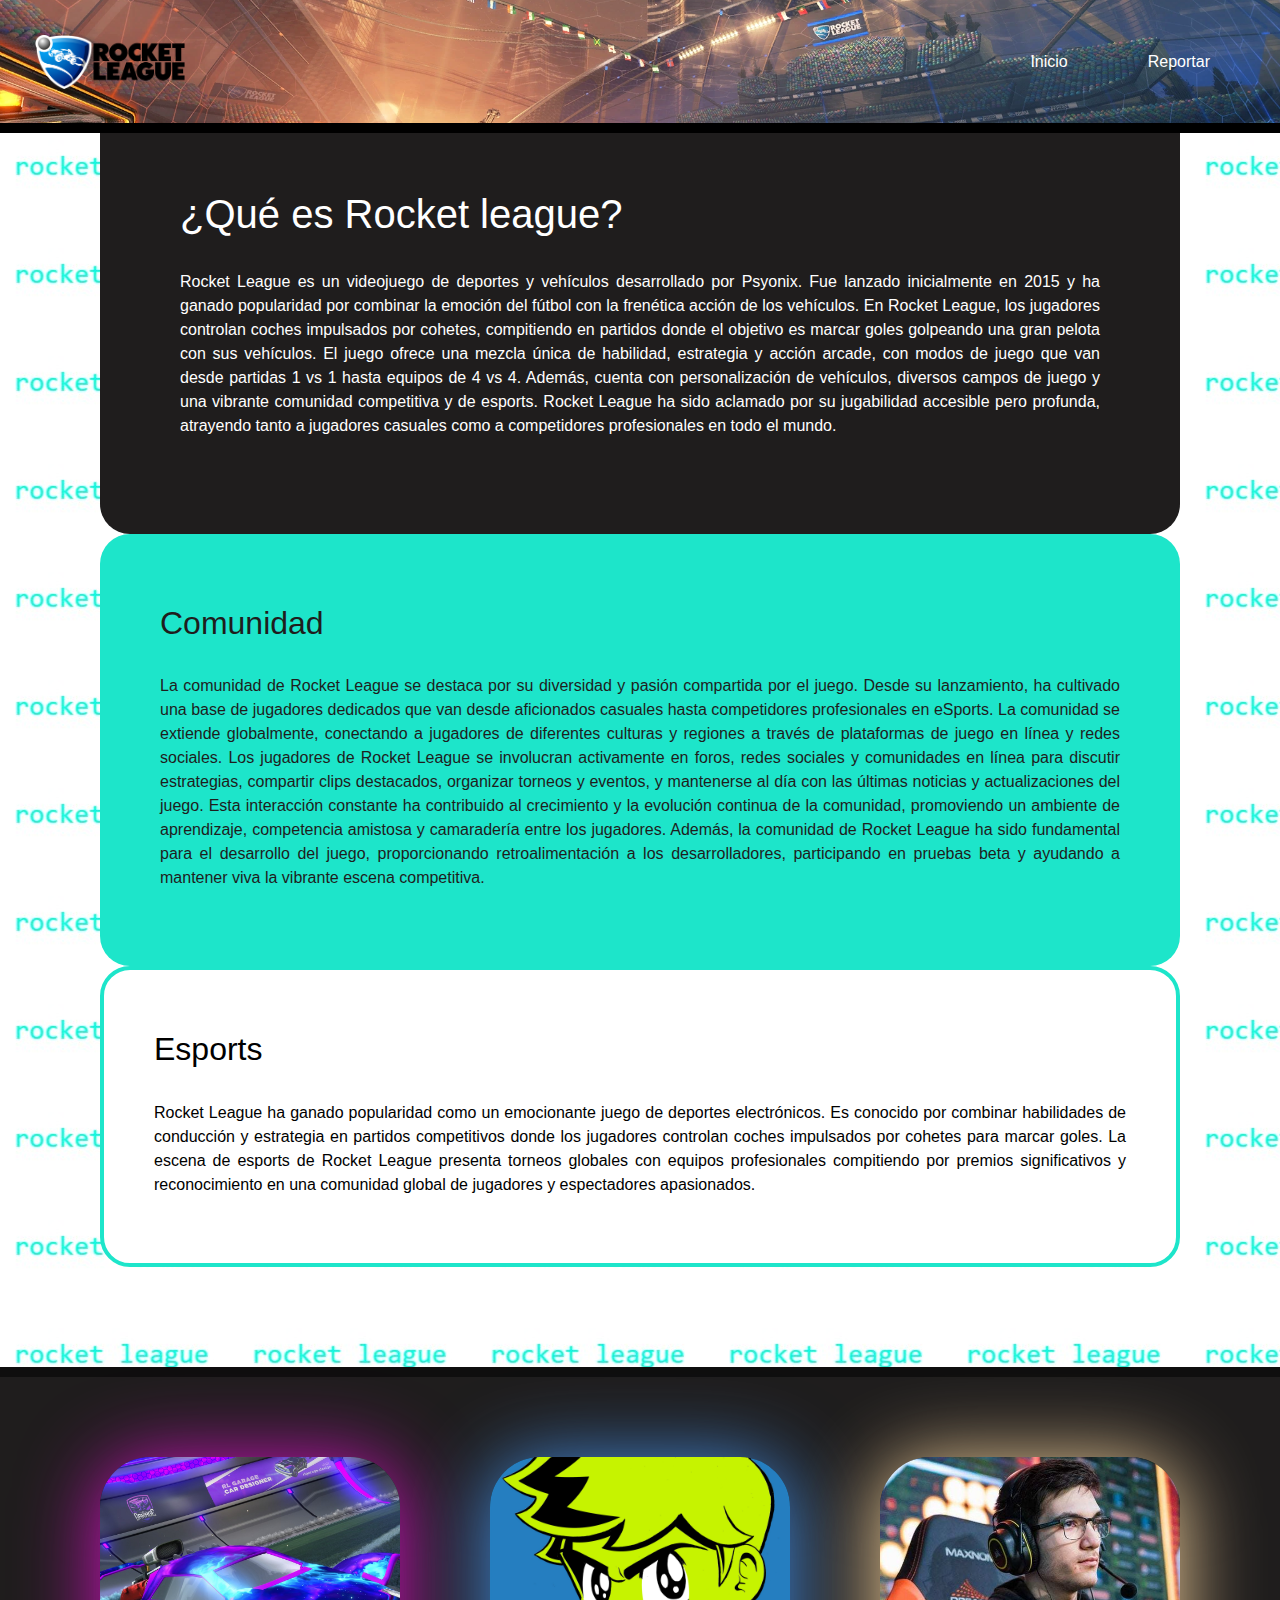
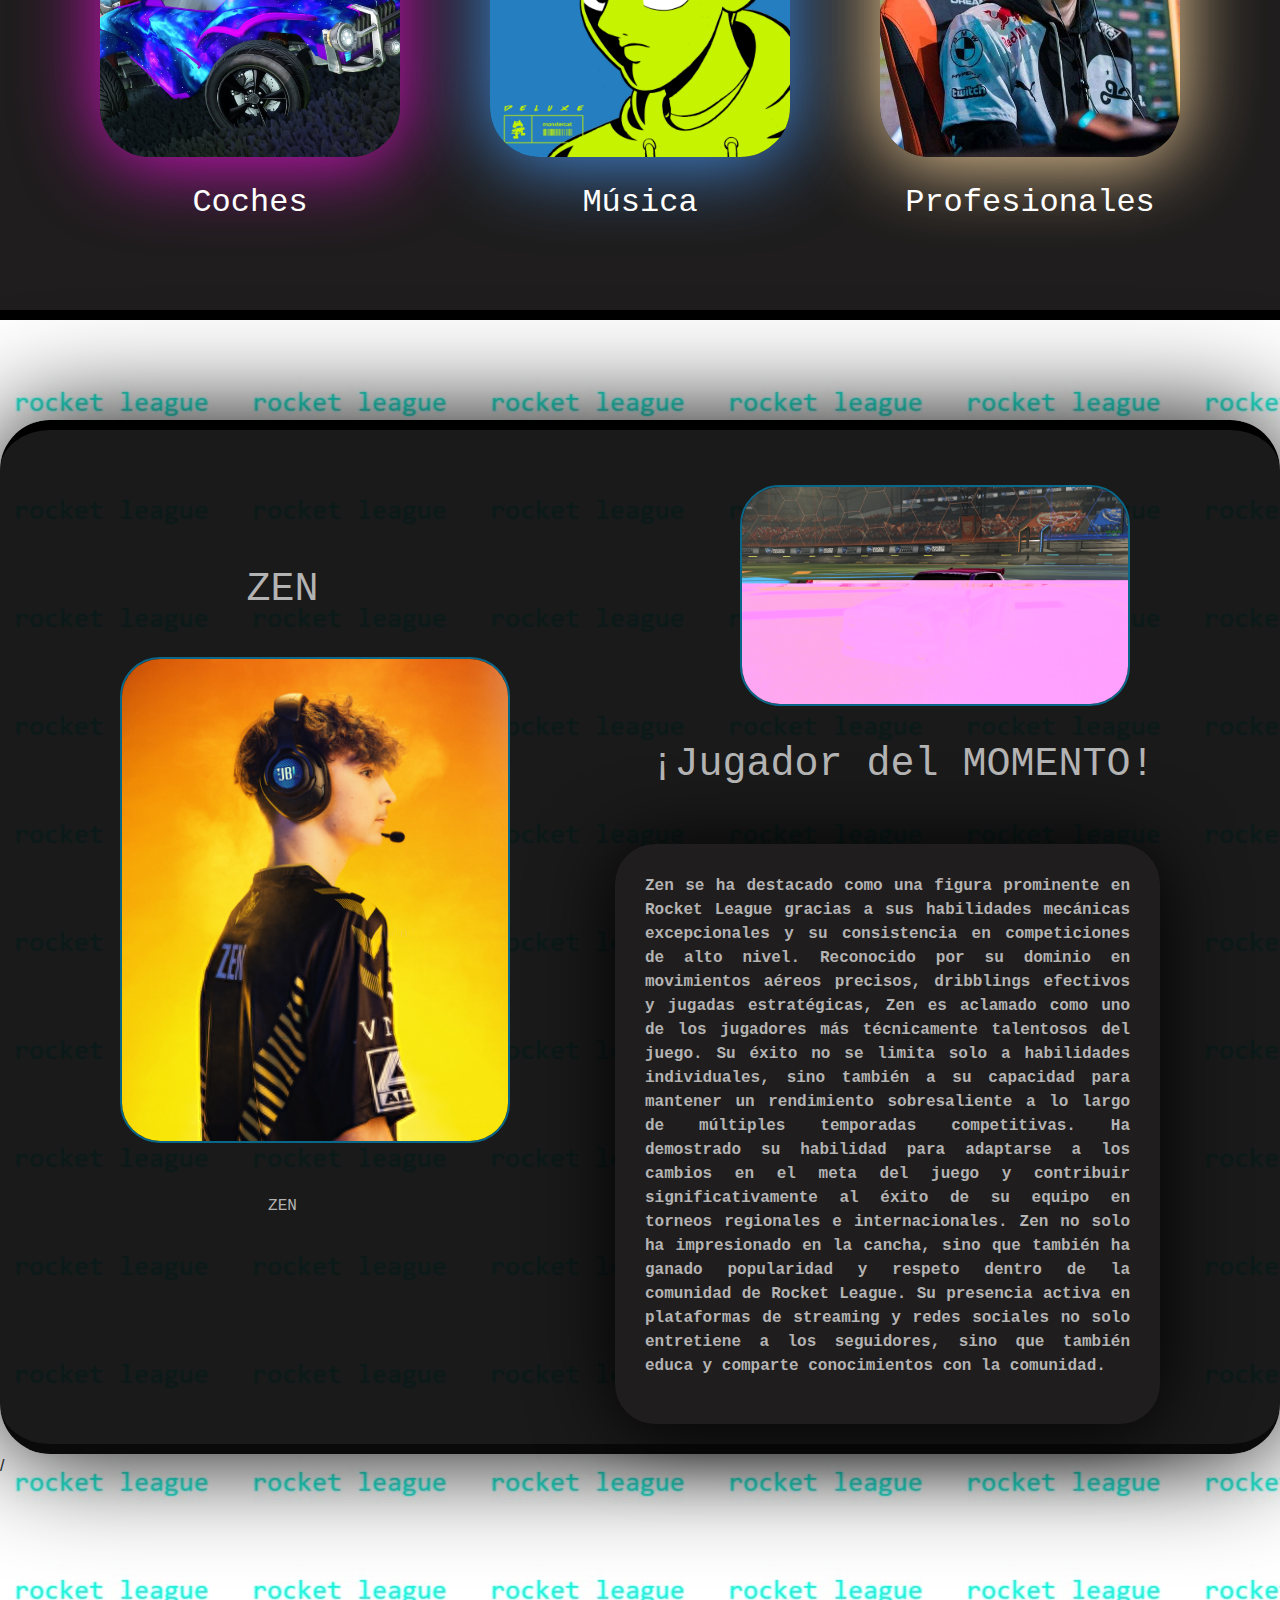
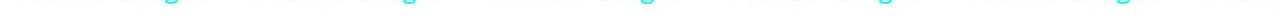
<file: index.html>
<!DOCTYPE html>
<html lang="en">
<head>
    <meta charset="UTF-8">
    <meta name="viewport" content="width=device-width, initial-scale=1.0">
    <link rel="stylesheet" href="styles.css">
    <link rel="stylesheet" href="https://stackpath.bootstrapcdn.com/bootstrap/4.5.2/css/bootstrap.min.css">
    <link rel="stylesheet" href="https://unpkg.com/boxicons@2.1.4/css/boxicons.min.css">
    <title>Rocket League Wiki</title>
</head>
<body>




        <div class="head">
            <div class="logo">
                <img src="imagenes/rocketleaguelogonegro.png" class="imagen" alt="Logo">
            </div>
            <nav class="navegacion">
                <a href="index.html" class="Inicio">Inicio</a></li>
                <a href="Formulario.html">Reportar</a></li>
            </nav>
        </div>
        
        <header>
            <section>
                <div class="wtfisthis">
                    <h1 class="titulo">¿Qué es Rocket league?</h2><br>
                    <p align="justify">
                        Rocket League es un videojuego de deportes y vehículos desarrollado por Psyonix. Fue lanzado inicialmente en 2015 y ha ganado popularidad por combinar la emoción del fútbol con la frenética acción de los vehículos. En Rocket League, los jugadores controlan coches impulsados por cohetes, compitiendo en partidos donde el objetivo es marcar goles golpeando una gran pelota con sus vehículos. El juego ofrece una mezcla única de habilidad, estrategia y acción arcade, con modos de juego que van desde partidas 1 vs 1 hasta equipos de 4 vs 4. Además, cuenta con personalización de vehículos, diversos campos de juego y una vibrante comunidad competitiva y de esports. Rocket League ha sido aclamado por su jugabilidad accesible pero profunda, atrayendo tanto a jugadores casuales como a competidores profesionales en todo el mundo.
                    </p>
                </div>
                <div class="comunity">
                    <h2 class="titulo">Comunidad</h2><br>
                    <p align="justify">
                        La comunidad de Rocket League se destaca por su diversidad y pasión compartida por el juego. Desde su lanzamiento, ha cultivado una base de jugadores dedicados que van desde aficionados casuales hasta competidores profesionales en eSports. La comunidad se extiende globalmente, conectando a jugadores de diferentes culturas y regiones a través de plataformas de juego en línea y redes sociales.
                        Los jugadores de Rocket League se involucran activamente en foros, redes sociales y comunidades en línea para discutir estrategias, compartir clips destacados, organizar torneos y eventos, y mantenerse al día con las últimas noticias y actualizaciones del juego. Esta interacción constante ha contribuido al crecimiento y la evolución continua de la comunidad, promoviendo un ambiente de aprendizaje, competencia amistosa y camaradería entre los jugadores.
                        Además, la comunidad de Rocket League ha sido fundamental para el desarrollo del juego, proporcionando retroalimentación a los desarrolladores, participando en pruebas beta y ayudando a mantener viva la vibrante escena competitiva.
                    </p>
                </div>
                <div class="esports">
                    <h2 class="titulo">Esports</h2><br>
                    <p align="justify">
                        Rocket League ha ganado popularidad como un emocionante juego de deportes electrónicos. Es conocido por combinar habilidades de conducción y estrategia en partidos competitivos donde los jugadores controlan coches impulsados por cohetes para marcar goles. La escena de esports de Rocket League presenta torneos globales con equipos profesionales compitiendo por premios significativos y reconocimiento en una comunidad global de jugadores y espectadores apasionados.
                    </p>
                </div>
            </section>
        </header>
        <section>
        <section class="articulos">
            <div class="box">
                <a href="Coches.html"></a><br>
                <h2><font size="10" face="monospace">Coches</font></h2>
            </div>
            <div class="box1">
                <a href="Musica.html"></a><br>
                <h2><font size="10" face="monospace">Música</font></h2>
            </div>
            <div class="box2">
                <a href="Profesionales.html"></a><br>
                <h2><font size="10" face="monospace">Profesionales</font></h2>
            </div>
        </section>

        <section class="cuerpo2">
            <table>
                <tr>
                    <td>
                        <div>
                            <p>
                                <h1>ZEN</h1>
                                <img class="imagenes" src="imagenes/zen2.jpg" alt="">
                            </p>
                        </div>
                        <DIV>
                            <div size="9" >ZEN</div>
                        </DIV>
                    </td>
                    <td>
                        <div>
                            <img class="imagenes" src="imagenes/fenneczen.jpg" alt="FenneceZen">
                        </div>
                        <h1>¡Jugador del MOMENTO!</h1>
                        <div class="equipos">
                            <b>
                                <p align="justify">
                                    Zen se ha destacado como una figura prominente en Rocket League gracias a sus habilidades mecánicas excepcionales y su consistencia en competiciones de alto nivel. Reconocido por su dominio en movimientos aéreos precisos, dribblings efectivos y jugadas estratégicas, Zen es aclamado como uno de los jugadores más técnicamente talentosos del juego.
                                    Su éxito no se limita solo a habilidades individuales, sino también a su capacidad para mantener un rendimiento sobresaliente a lo largo de múltiples temporadas competitivas. Ha demostrado su habilidad para adaptarse a los cambios en el meta del juego y contribuir significativamente al éxito de su equipo en torneos regionales e internacionales.
                                    Zen no solo ha impresionado en la cancha, sino que también ha ganado popularidad y respeto dentro de la comunidad de Rocket League. Su presencia activa en plataformas de streaming y redes sociales no solo entretiene a los seguidores, sino que también educa y comparte conocimientos con la comunidad.
                                </p>
                            </b>
                        </div>
                    </td>
                </tr>
            </table>
        </section>
    </main>/

    






   <br>
   <br>
   <br>
   <br>
   <br>
   <br>
   <br>





</body>
</html>
</file>
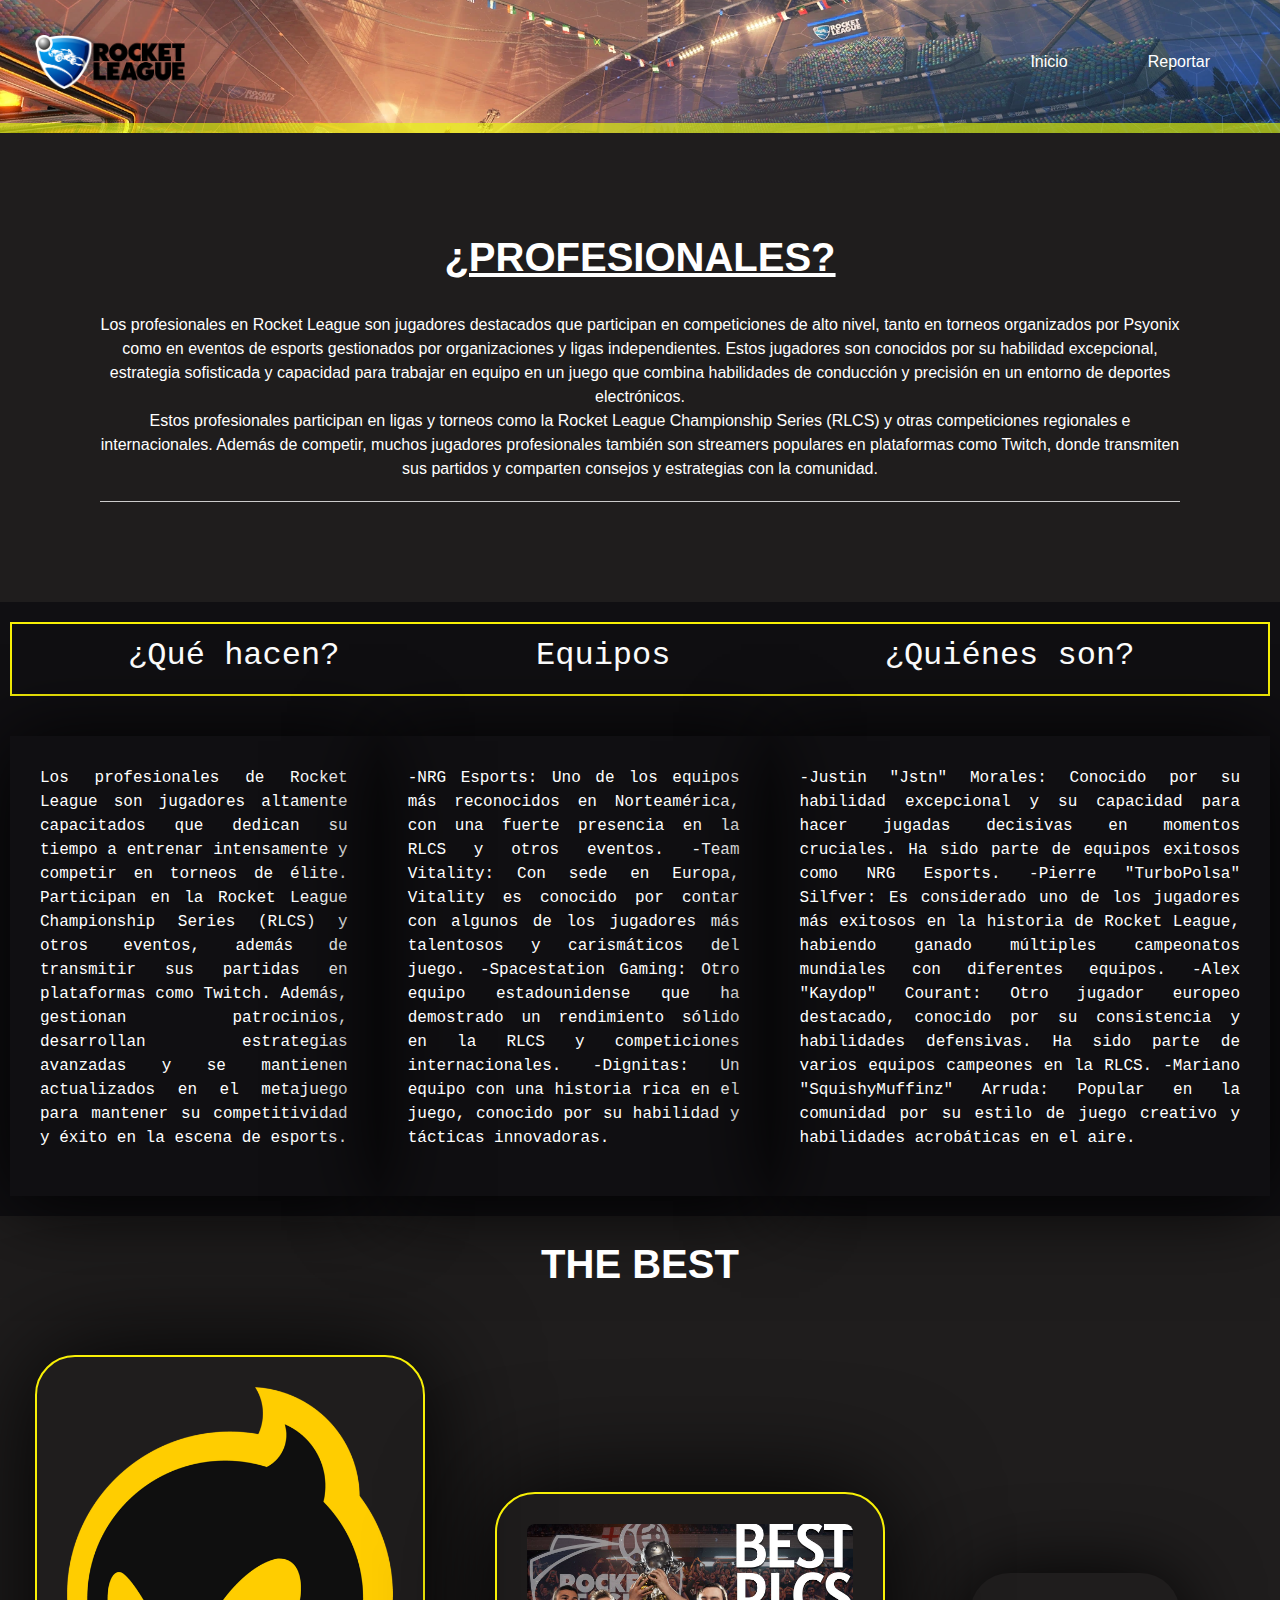
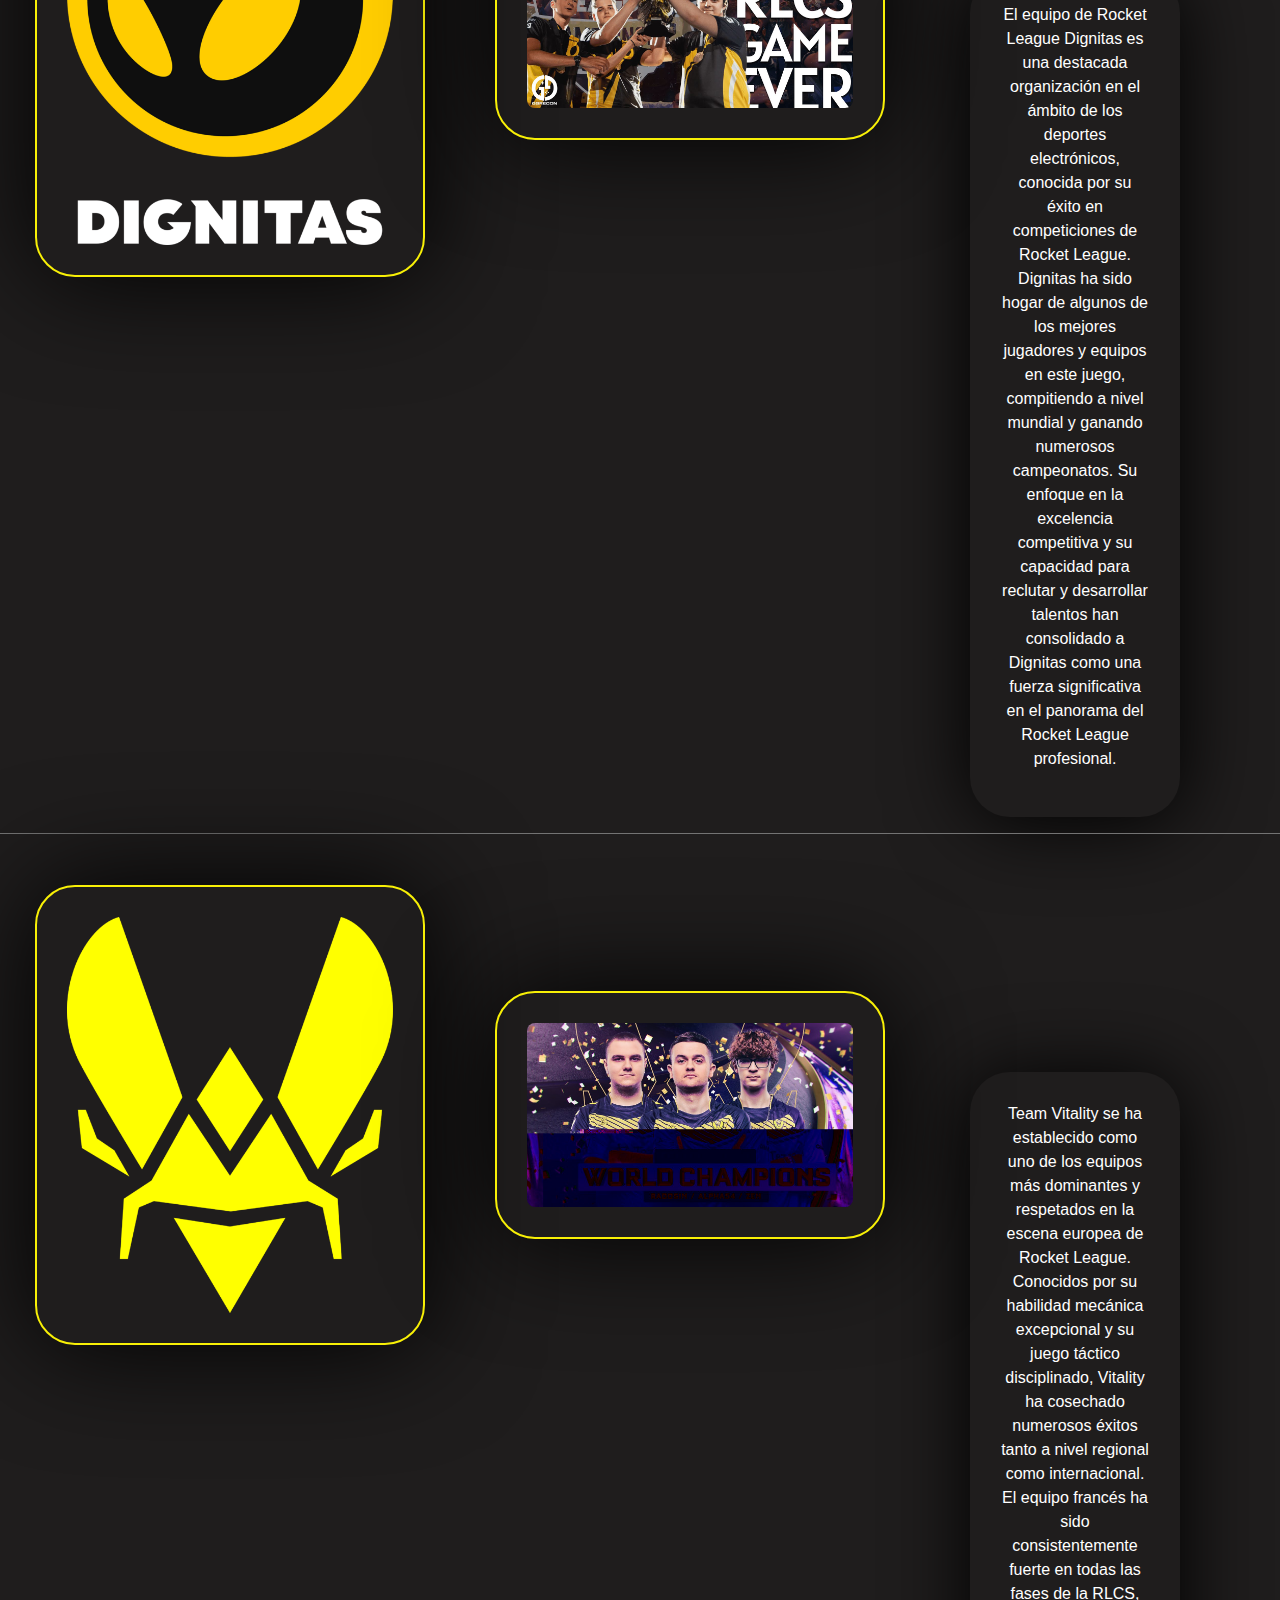
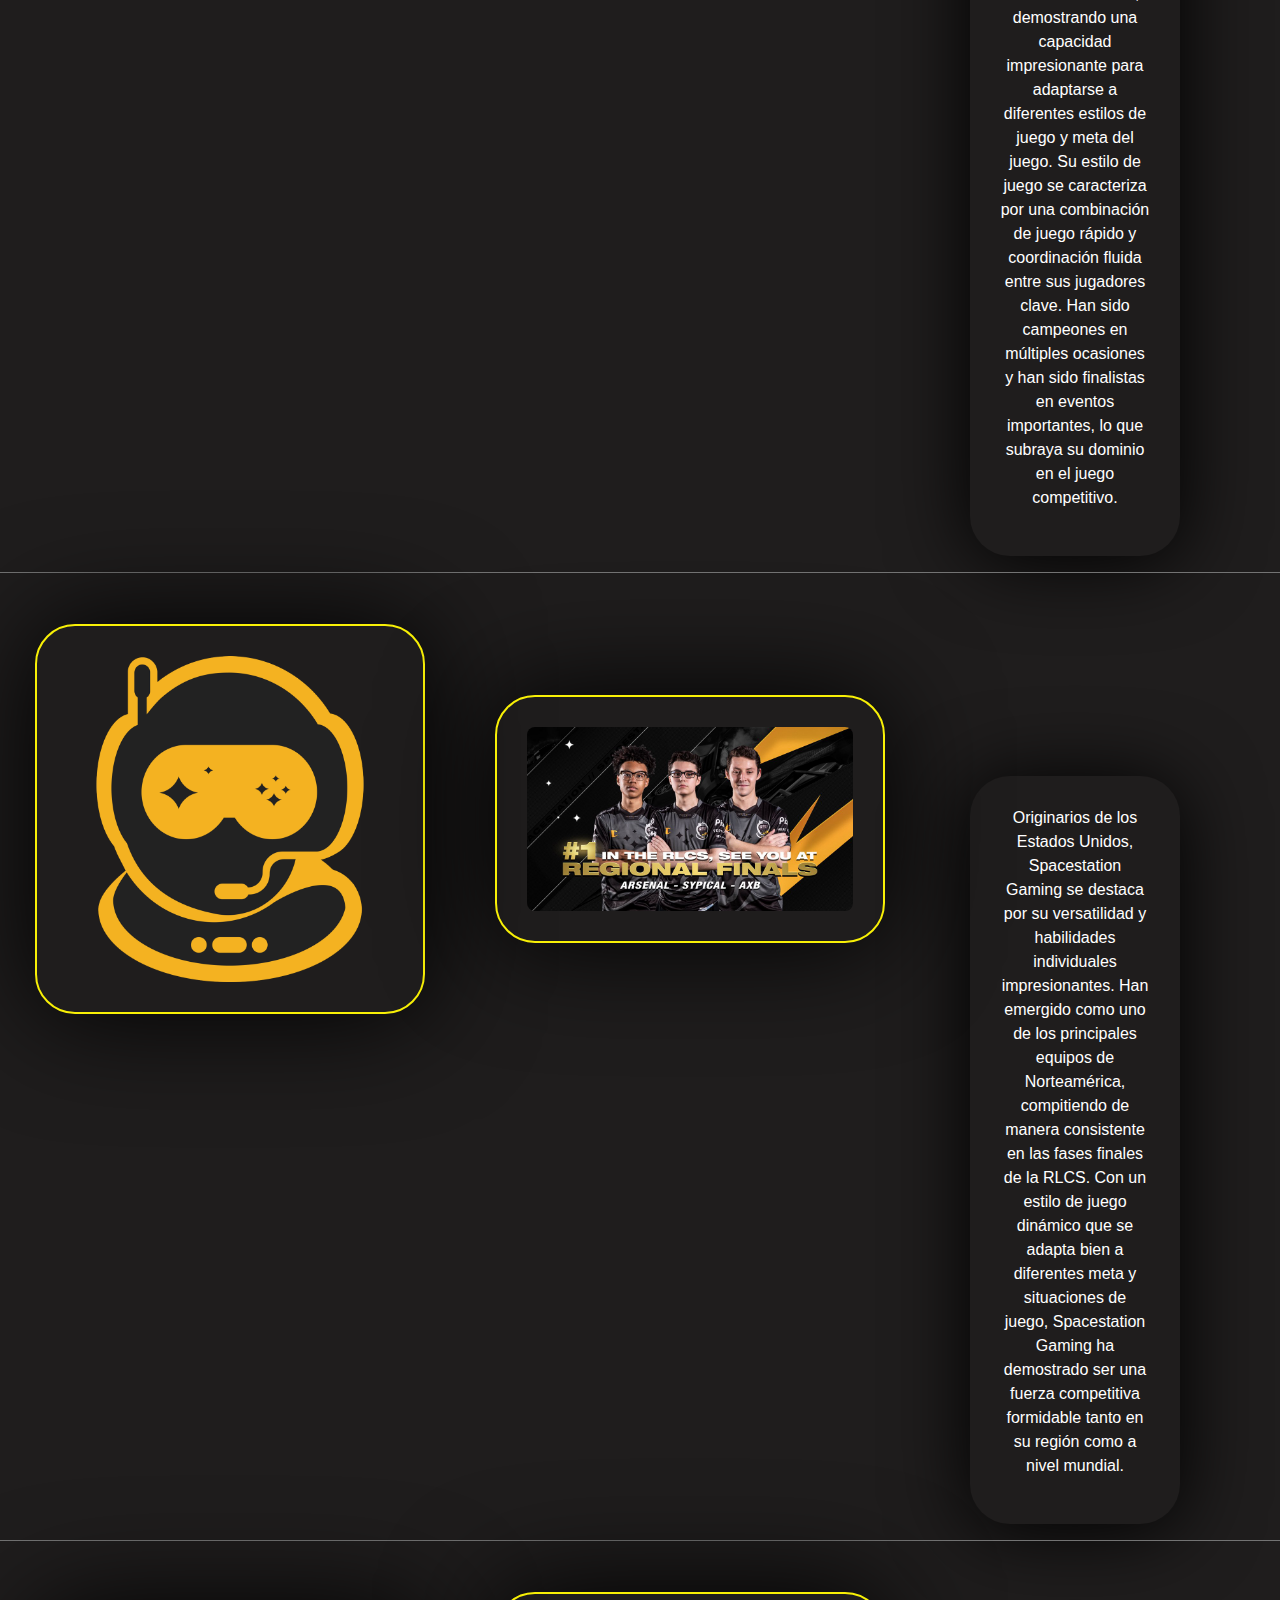
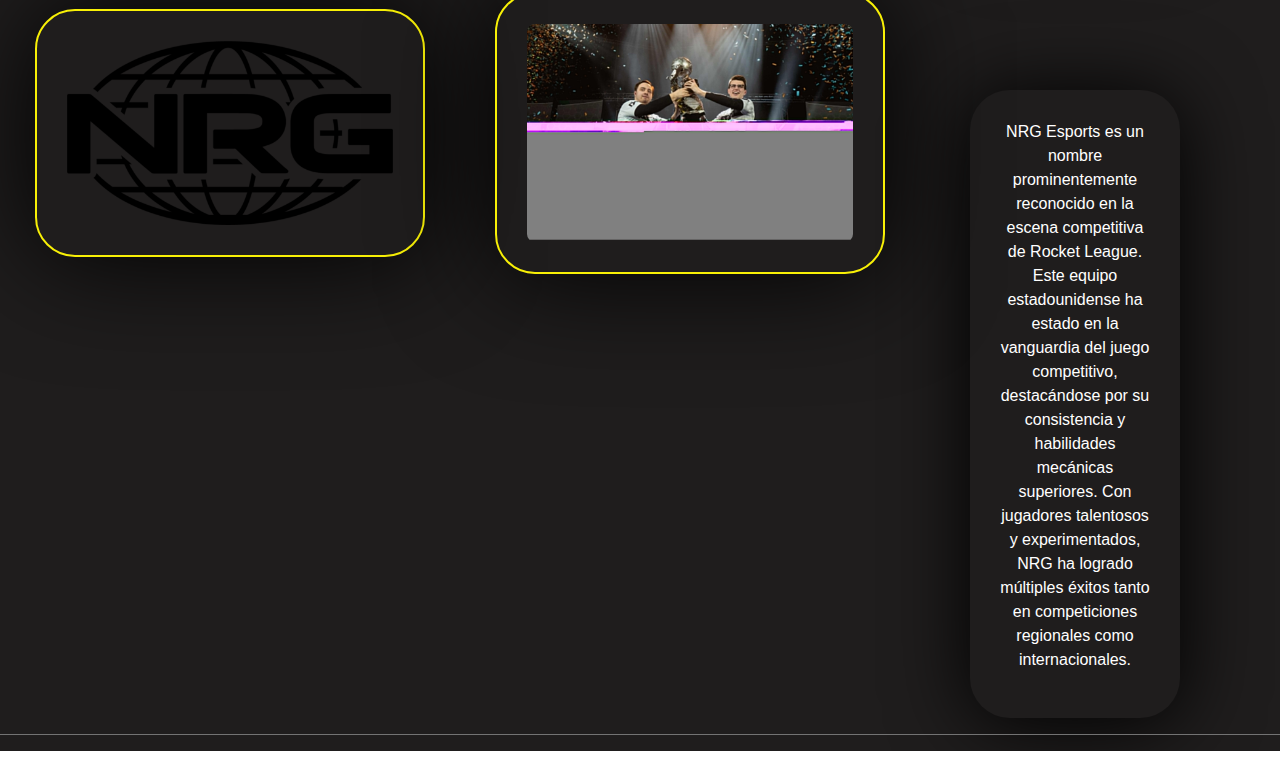
<file: Profesionales.html>
<!DOCTYPE html>
<html lang="en">
<head>
    <meta charset="UTF-8">
    <meta name="viewport" content="width=device-width, initial-scale=1.0">
    <link rel="stylesheet" href="Profesionales.css">
    <link rel="stylesheet" href="https://stackpath.bootstrapcdn.com/bootstrap/4.5.2/css/bootstrap.min.css">
    <title>Rocket League Wiki</title>
</head>
<body background="imagenes/negro.png">

    <div class="head">
        <div class="logo">
            <img src="imagenes/rocketleaguelogonegro.png" class="imagen" alt="Logo">
        </div>
        <nav class="navegacion">
            <a href="index.html">Inicio</a></li>
            <a href="Formulario.html">Reportar</a></li>
        </nav>
    </div>
    
    <section class="cuerpo">
        <header class="encabez">
            <h1><b><u>¿PROFESIONALES?</u></b></h1><br>
            <p>
                Los profesionales en Rocket League son jugadores destacados que participan en competiciones de alto nivel, tanto en torneos organizados por Psyonix como en eventos de esports gestionados por organizaciones y ligas independientes. Estos jugadores son conocidos por su habilidad excepcional, estrategia sofisticada y capacidad para trabajar en equipo en un juego que combina habilidades de conducción y precisión en un entorno de deportes electrónicos. <br>
                Estos profesionales participan en ligas y torneos como la Rocket League Championship Series (RLCS) y otras competiciones regionales e internacionales. Además de competir, muchos jugadores profesionales también son streamers populares en plataformas como Twitch, donde transmiten sus partidos y comparten consejos y estrategias con la comunidad.
            </p>
            <hr style="border-color: #ccc; margin-top: 20px;">
        </header>
        
        <section class="articulos">
            <table class="tabla">
                <tr>
                    <td  style="padding: 10px;"><font face="Helvetica"><div align="center">
                        <h2><font size="10" face="monospace">¿Qué hacen?</font></h2>
                    </div></font></td>

                    <td style="padding: 10px;"><font face="Helvetica"><div align="center">
                        <h2><font size="10" face="monospace">Equipos</font></h2>
                    </div></font></td>

                    <td style="padding: 10px;"><font face="Helvetica"><div align="center">
                        <h2><font size="10" face="monospace">¿Quiénes son?</font></h2>
                    </div></font></td>
                </tr> 
            </table> 
            <br>
        </section>

        <section class="articulos">
            <div class="box">
                <p align="justify">
                    Los profesionales de Rocket League son jugadores altamente capacitados que dedican su tiempo a entrenar intensamente y competir en torneos de élite. Participan en la Rocket League Championship Series (RLCS) y otros eventos, además de transmitir sus partidas en plataformas como Twitch. Además, gestionan patrocinios, desarrollan estrategias avanzadas y se mantienen actualizados en el metajuego para mantener su competitividad y éxito en la escena de esports.
                </p>
            </div>
            <div class="box1">
                <p align="justify">
                    -NRG Esports: Uno de los equipos más reconocidos en Norteamérica, con una fuerte presencia en la RLCS y otros eventos.
                    -Team Vitality: Con sede en Europa, Vitality es conocido por contar con algunos de los jugadores más talentosos y carismáticos del juego.
                    -Spacestation Gaming: Otro equipo estadounidense que ha demostrado un rendimiento sólido en la RLCS y competiciones internacionales.
                    -Dignitas: Un equipo con una historia rica en el juego, conocido por su habilidad y tácticas innovadoras.
                </p>
            </div>
            <div class="box2">
                <p align="justify">
                    -Justin "Jstn" Morales: Conocido por su habilidad excepcional y su capacidad para hacer jugadas decisivas en momentos cruciales. Ha sido parte de equipos exitosos como NRG Esports.
                    -Pierre "TurboPolsa" Silfver: Es considerado uno de los jugadores más exitosos en la historia de Rocket League, habiendo ganado múltiples campeonatos mundiales con diferentes equipos.
                    -Alex "Kaydop" Courant: Otro jugador europeo destacado, conocido por su consistencia y habilidades defensivas. Ha sido parte de varios equipos campeones en la RLCS.
                    -Mariano "SquishyMuffinz" Arruda: Popular en la comunidad por su estilo de juego creativo y habilidades acrobáticas en el aire.
                </p>
            </div>
        </section>
    </section>


    <section class="cuerpo2">
        <br>
        <h1><b><div align="center">THE BEST</div></b></h1><br>
        <table>
            <tr>
                <td>
                    <img class="imagenes" src="imagenes/dignitias.png" alt="Dignitias">
                </td>
                <td>
                     <img class="imagenes" src="imagenes/dignitaschamp.jpg" alt="DignitiasChampion">   
                </td>
                <td>
                    <div class="equipos">
                        <p>
                            El equipo de Rocket League Dignitas es una destacada organización en el ámbito de los deportes electrónicos, conocida por su éxito en competiciones de Rocket League. Dignitas ha sido hogar de algunos de los mejores jugadores y equipos en este juego, compitiendo a nivel mundial y ganando numerosos campeonatos. Su enfoque en la excelencia competitiva y su capacidad para reclutar y desarrollar talentos han consolidado a Dignitas como una fuerza significativa en el panorama del Rocket League profesional.
                        </p>
                    </div>
                </td>
            </tr>
        </table>
        <hr width=“25%” noshade=“noshade” />
        <table>
            <tr>
                <td>
                    <img class="imagenes" src="imagenes/vitality.png" alt="Vitality">
                </td>
                <td>
                    <img class="imagenes" src="imagenes/vitalitychamp.jpg" alt="VitalityChampion">
                </td>
                <td>
                    <div class="equipos">
                        <p>
                            Team Vitality se ha establecido como uno de los equipos más dominantes y respetados en la escena europea de Rocket League. Conocidos por su habilidad mecánica excepcional y su juego táctico disciplinado, Vitality ha cosechado numerosos éxitos tanto a nivel regional como internacional.
                            El equipo francés ha sido consistentemente fuerte en todas las fases de la RLCS, demostrando una capacidad impresionante para adaptarse a diferentes estilos de juego y meta del juego. Su estilo de juego se caracteriza por una combinación de juego rápido y coordinación fluida entre sus jugadores clave. Han sido campeones en múltiples ocasiones y han sido finalistas en eventos importantes, lo que subraya su dominio en el juego competitivo.
                        </p>
                    </div>
                </td>
            </tr>
        </table>
        <hr width=“25%” noshade=“noshade” />
        <table>
            <tr>
                <td>
                    <img class="imagenes" src="imagenes/spacestation.png" alt="Spacestation">
                </td>
                <td>
                    <img class="imagenes" src="imagenes/spacestationchamp.jpg" alt="SpacestationChampion">
                </td>
                <td>
                    <div class="equipos">
                        <p>
                            Originarios de los Estados Unidos, Spacestation Gaming se destaca por su versatilidad y habilidades individuales impresionantes. Han emergido como uno de los principales equipos de Norteamérica, compitiendo de manera consistente en las fases finales de la RLCS. Con un estilo de juego dinámico que se adapta bien a diferentes meta y situaciones de juego, Spacestation Gaming ha demostrado ser una fuerza competitiva formidable tanto en su región como a nivel mundial.
                        </p>
                    </div>
                </td>
            </tr>
        </table>
        <hr width=“25%” noshade=“noshade” />
        <table>
            <tr>
                <td>
                    <img class="imagenes" src="imagenes/nrg.png" alt="NRG">
                </td>
                <td>
                    <img class="imagenes" src="imagenes/nrgchamp.jpeg" alt="NRGChampion">
                </td>
                <td>
                    <div class="equipos">
                        <p>
                            NRG Esports es un nombre prominentemente reconocido en la escena competitiva de Rocket League. Este equipo estadounidense ha estado en la vanguardia del juego competitivo, destacándose por su consistencia y habilidades mecánicas superiores. Con jugadores talentosos y experimentados, NRG ha logrado múltiples éxitos tanto en competiciones regionales como internacionales. 
                        </p>
                    </div>
                </td>
            </tr>
        </table>
        <hr width=“25%” noshade=“noshade” />
    </section>
















</body>
</html>
</file>
<file: styles.css>
* {
    margin: 0;
    padding: 0;
    border: 0;
    font-size: 100%;
    vertical-align: baseline;
}

body {
    background: url(imagenes/img3.jpg);
    text-align: center;
    font-family: sans-serif;
    
}

.slidebar_nav {
    height: 100%;
    width: 160px;
    position: fixed;
    z-index: 1;
    top: 0;
    left: 0;
    background-color: #1f1d1d;
    overflow: hidden;
    padding-top: 20px;
}

.slidebar_nav {
    padding: 16px;
    text-decoration: none;
    font-size: 20px;
    color: #FFFFFF;
    display: block;
    text-align: justify;
}

.slidebar_nav a:hover {
    color: #000;
    font-weight: 700;
    background-color: gold;
    border-radius: 10px;
}

.slidebar_nav i{
    margin-right: 5px;
}



.container .btn-primary:hover:hover {
    background: none;
}

.imagen {
    margin: 35px;
    width: 150px; 
    height: auto; 

}

.head{
    display: flex;
    align-items: center;
    justify-content: space-between;
    height: 15ch;
    background: url(imagenes/estadio.webp);
    background-size: cover;
    background-position: center;
    width: 100%;
    z-index: 100;
    border-bottom: 10px solid black;
    top: 0;
    position: fixed;
}

.navegacion {
    display: flex;
    margin-right: 10px;
    
}

.navegacion a {
    display: block;
    padding: 23px 20px;
    margin-right: 40px;
    color: white;
    text-decoration: none;
    text-transform: unset;
}

header {
    margin: 100px;
    color: #FFFFFF;
    text-align: center;
}

.titulo {
    margin-top: 10px;
    text-align: left;
}

.wtfisthis {
    padding: 80px;
    background-color: #1f1d1d;
    border-radius: 30px;
}


.comunity {
    color: #1f1d1d;
    padding: 60px;
    background-color: #1DE5CA;
    border-radius: 30px;

}

.esports {
    border: 4px solid #1DE5CA;
    padding: 50px;
    color: black;
    background-color: #FFFFFF;
    border-radius: 30px;
}

.articulos {
    color: white;
    display: flex;
    justify-content: space-between;
    padding: 80px 100px;
    background-color: #1f1d1d;
    text-align: center;
    border-top: 10px solid rgba(7, 7, 6, 0.64);
    border-bottom: 10px solid black;

}

.box a {
    font-family: monospace;
    display: flex;
    justify-content: center;
    align-items: center; 
    padding: 150px 150px;
    margin-top: 10px 100px;
    background: url(imagenes/cochelogo2.jpg);
    background-size: cover;
    background-position: center;
    border-radius: 50px;
    box-shadow: 0 .3rem 5rem rgb(216, 18, 199);
}
.box1 a {
    font-family: monospace;
    display: flex;
    justify-content: center;
    align-items: center; 
    padding: 150px 150px;
    margin-top: 10px 100px;
    background: url(imagenes/throttle.jpg);
    background-size: cover;
    background-position: center;
    border-radius: 50px;
    box-shadow: 0 .3rem 5rem rgb(69, 144, 231);
}
.box2 a {
    font-family: monospace;
    display: flex;
    justify-content: center;
    align-items: center; 
    padding: 150px 150px;
    margin-top: 10px 100px;
    background: url(imagenes/squishy.jpg);
    background-size: cover;
    background-position: center;
    border-radius: 50px;
    box-shadow: 0 .3rem 5rem rgb(250, 215, 160);
}

.cuerpo2 {
    padding: 20px;
    margin-top: 100px;
    background-color: rgba(9, 9, 9, 0.929);
    color: rgb(180, 179, 179);
    font-family: monospace;
    position: relative;
    background-size: cover;
    text-align: center;
    border-bottom: 10px solid rgba(0, 0, 0, 0.586);
    border-top: 10px solid black;
    border-radius: 50PX;
    box-shadow: 0 0rem 7rem rgb(0, 0, 0);

}

.imagenes {
    padding: 0px;
    border: 2px solid rgb(9, 104, 138);
    border-radius: 40px;
    margin: 35px;
    width: 390px; 
    height: auto;
    margin-left: 100px;
}

.equipos {
    background-color: #1f1d1d;
    padding: 30px;
    width: 75;
    margin-top: 55px;
    margin-right: 100px;
    border-radius: 40px;
    box-shadow: 0 .3rem 5rem rgb(0, 0, 0);
    margin-left: 70px;

}
</file>
<file: Profesionales.css>
* {
    margin: 0;
    padding: 0;
    border: 0;
    font-size: 100%;
    vertical-align: baseline;
}

body {
    text-align: center;
    font-family: monospace;
}

.head{
    display: flex;
    align-items: center;
    justify-content: space-between;
    height: 15ch;
    background: url(imagenes/estadio.webp);
    background-size: cover;
    background-position: center;
    width: 100%;
    z-index: 100;
    border-bottom: 10px solid rgba(229, 249, 11, 0.64);
}

.imagen {
    margin: 35px;
    width: 150px; 
    height: auto; 

}

header {
    margin: 100px;
    color: #FFFFFF;
    text-align: center;
}

.navegacion {
    display: flex;
    margin-right: 10px;
    
}

.navegacion a {
    display: block;
    padding: 23px 20px;
    margin-right: 40px;
    color: white;
    text-decoration: none;
    text-transform: unset;
}


/*-------------------------PROFESIONALES------------------*/

.articulos {
    color: white;
    display: flex;
    font-family: monospace;
    justify-content: space-between;
    padding: 20px 10px;
    background-color: #100f12;
    text-align: center;
}

.box {
    display: flex;
    justify-content: center;
    align-items: center; 
    padding: 30px 30px;
    margin-top: 30px 30px;
    border-radius: px;
    box-shadow: 0 .3rem 5rem rgb(0, 0, 0);
}

.box1 {
    display: flex;
    justify-content: center;
    align-items: center; 
    padding: 30px 30px;
    margin-top: 30px 30px;
    border-radius: 0px;
    box-shadow: 0 .3rem 5rem rgb(0, 0, 0);
}

.box2 {
    display: flex;
    justify-content: center;
    align-items: center; 
    padding: 30px 30px;
    margin-top: 30px 30px;
    border-radius: 0px;
    box-shadow: 0 .3rem 5rem rgb(0, 0, 0);
}

.tabla {
    color: white;
    width: 100%;
    border: 2px solid rgb(248, 240, 6); 
}

.cuerpo2 {
    text-align: center;
    color: white;
    display: inline-block;
}

.equipos {
    padding: 30px;
    width: 75;
    margin-top: 55px;
    margin-right: 100px;
    border-radius: 40px;
    box-shadow: 0 .3rem 5rem rgb(0, 0, 0);
    box-shadow: 0 .3rem 5rem rgb(0, 0, 0);
    margin-left: 50px;
}

.imagenes {
    padding: 30px;
    border: 2px solid rgb(248, 240, 6);
    margin-top: px;
    margin-left: 100px;
    border-radius: 40px;
    margin: 35px;
    width: 390px; 
    height: auto; 
    box-shadow: 0 0rem 7rem rgb(0, 0, 0);

}
</file>
